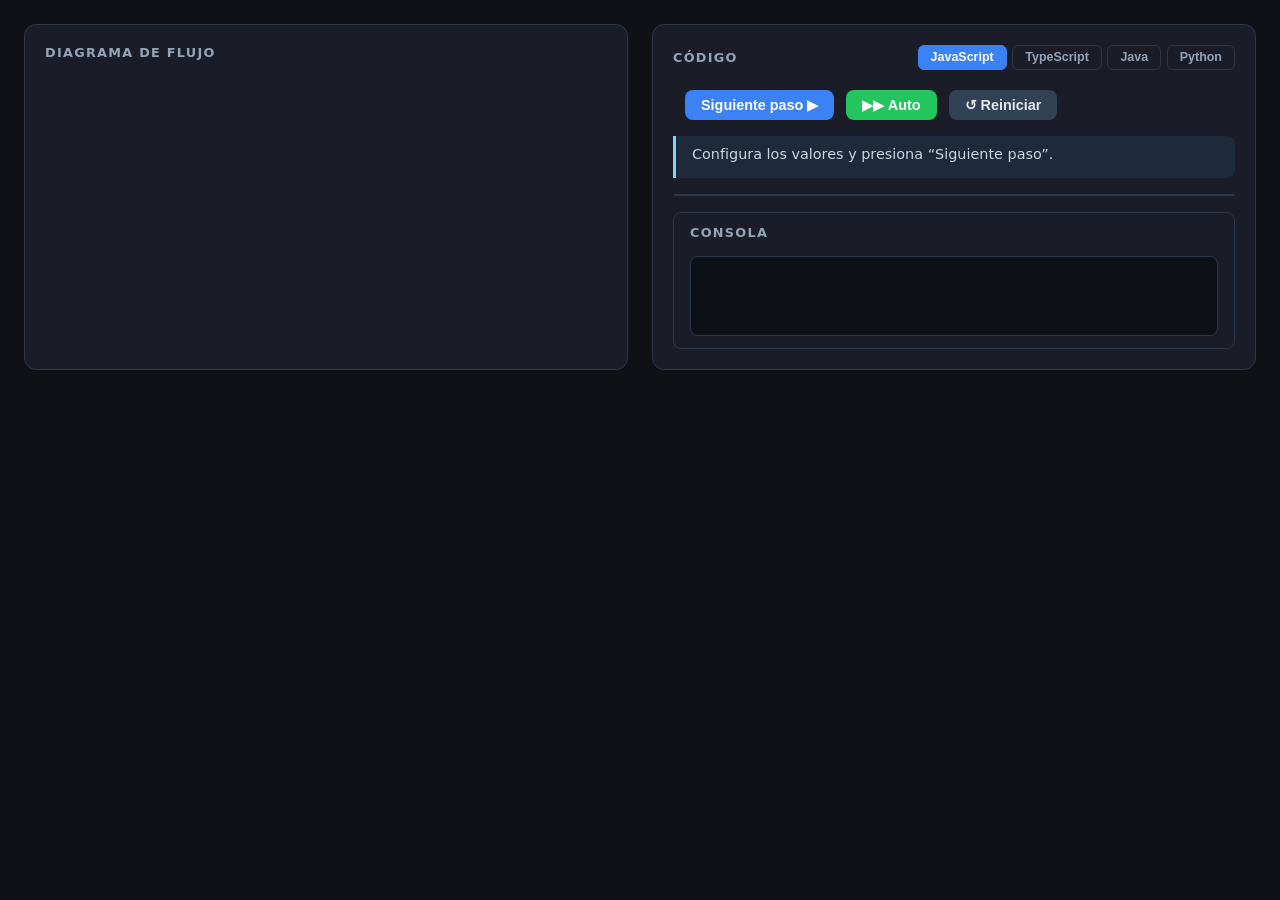
<file: index.html>
<!DOCTYPE html>
<html lang="es">
<head>
  <meta charset="UTF-8">
  <meta name="viewport" content="width=device-width, initial-scale=1.0">
  <title>Algoritmos con Diagramas de Flujo</title>
  <link rel="stylesheet" href="css/main.css">
  <link rel="stylesheet" href="css/sidebar.css">
  <link rel="stylesheet" href="css/flowchart.css">
  <link rel="stylesheet" href="css/code-panel.css">
</head>
<body>

  <div id="app-header"></div>

  <div class="page-body">
    <div id="app-sidebar"></div>

    <main class="page-content">
      <!-- Diagrama -->
      <div class="panel">
        <h2>Diagrama de flujo</h2>
        <div id="flowchart-wrap"></div>
      </div>

      <!-- Código + controles -->
      <div class="panel right-col">
        <div class="code-header">
          <h2>Código</h2>
          <div class="lang-tabs">
            <button class="lang-tab active" data-lang="js">JavaScript</button>
            <button class="lang-tab" data-lang="ts">TypeScript</button>
            <button class="lang-tab" data-lang="java">Java</button>
            <button class="lang-tab" data-lang="python">Python</button>
          </div>
        </div>

        <div class="controls">
          <div id="algo-inputs"></div>
          <button class="btn btn-primary" id="btn-next">Siguiente paso ▶</button>
          <button class="btn btn-success" id="btn-auto">▶▶ Auto</button>
          <button class="btn btn-neutral" id="btn-reset">↺ Reiniciar</button>
        </div>

        <div id="step-desc">Configura los valores y presiona “Siguiente paso”.</div>

        <div id="code-panel"></div>

        <div class="panel inner-panel">
          <h2>Consola</h2>
          <div id="console-panel"></div>
        </div>
      </div>
    </main>
  </div>

  <div id="app-footer"></div>

  <script type="module" src="js/app.js"></script>
</body>
</html>
</file>
<file: css/main.css>
/* ── Variables ─────────────────────────────────── */
:root {
  --bg:         #0f1117;
  --bg-panel:   #1a1d27;
  --bg-inner:   #0d1117;
  --border:     #2d3748;
  --text:       #e2e8f0;
  --text-muted: #94a3b8;
  --text-dim:   #4a5568;
  --blue:       #3b82f6;
  --blue-light: #7dd3fc;
  --green:      #22c55e;
  --slate:      #334155;
  --sidebar-w:  220px;
}

/* ── Reset ─────────────────────────────────────── */
*, *::before, *::after { box-sizing: border-box; margin: 0; padding: 0; }
a { color: inherit; text-decoration: none; }

/* ── Base ──────────────────────────────────────── */
body {
  font-family: 'Segoe UI', system-ui, sans-serif;
  background: var(--bg);
  color: var(--text);
  min-height: 100vh;
  display: flex;
  flex-direction: column;
}

/* ── Header ────────────────────────────────────── */
header {
  display: flex;
  align-items: center;
  gap: 1rem;
  padding: 1rem 1.5rem;
  background: var(--bg-panel);
  border-bottom: 1px solid var(--border);
  flex-shrink: 0;
}

.header-icon {
  font-size: 1.8rem;
  color: var(--blue-light);
  font-family: monospace;
  font-weight: bold;
  line-height: 1;
}

.header-brand h1 {
  font-size: 1.2rem;
  color: var(--blue-light);
}

.header-brand p {
  font-size: 0.8rem;
  color: var(--text-muted);
  margin-top: 0.15rem;
}

/* ── Page body ─────────────────────────────────── */
.page-body {
  display: flex;
  flex: 1;
  overflow: hidden;
}

/* ── Content grid ──────────────────────────────── */
.page-content {
  flex: 1;
  display: grid;
  grid-template-columns: 1fr 1fr;
  gap: 1.5rem;
  padding: 1.5rem;
  align-content: start;
  overflow-y: auto;
}

/* ── Panel base ────────────────────────────────── */
.panel {
  background: var(--bg-panel);
  border: 1px solid var(--border);
  border-radius: 12px;
  padding: 1.25rem;
}

.panel h2 {
  font-size: 0.8rem;
  text-transform: uppercase;
  letter-spacing: 0.1em;
  color: var(--text-muted);
  margin-bottom: 1rem;
}

.inner-panel {
  border-radius: 8px;
  padding: 0.75rem 1rem;
}

/* ── Footer ────────────────────────────────────── */
footer {
  background: var(--bg-panel);
  border-top: 1px solid var(--border);
  padding: 1.25rem 1.5rem;
  flex-shrink: 0;
}

.footer-inner {
  display: flex;
  justify-content: space-between;
  align-items: center;
  flex-wrap: wrap;
  gap: 1rem;
  max-width: 1200px;
  margin: 0 auto;
}

.footer-brand strong { color: var(--blue-light); }
.footer-brand p { font-size: 0.85rem; color: var(--text-muted); }
.footer-brand p + p { margin-top: 0.2rem; font-size: 0.78rem; color: var(--text-dim); }

.footer-links {
  display: flex;
  gap: 1.25rem;
}

.footer-links a {
  font-size: 0.85rem;
  color: var(--text-muted);
  padding: 0.3rem 0.75rem;
  border: 1px solid var(--border);
  border-radius: 6px;
  transition: color 0.2s, border-color 0.2s;
}

.footer-links a:hover {
  color: var(--blue-light);
  border-color: var(--blue-light);
}

.footer-copy {
  font-size: 0.78rem;
  color: var(--text-dim);
}

/* ── Responsive ────────────────────────────────── */
@media (max-width: 768px) {
  .page-content { grid-template-columns: 1fr; }
  .footer-inner { flex-direction: column; align-items: flex-start; }
}
</file>
<file: css/sidebar.css>
/* ── Sidebar ────────────────────────────────────── */
.sidebar {
  width: var(--sidebar-w);
  min-width: var(--sidebar-w);
  background: var(--bg-panel);
  border-right: 1px solid var(--border);
  display: flex;
  flex-direction: column;
  overflow-y: auto;
  flex-shrink: 0;
}

.sidebar-brand {
  padding: 1rem 1.25rem 0.75rem;
  font-size: 0.7rem;
  font-weight: 700;
  text-transform: uppercase;
  letter-spacing: 0.15em;
  color: var(--blue-light);
  border-bottom: 1px solid var(--border);
  margin-bottom: 0.5rem;
}

/* ── Sección ────────────────────────────────────── */
.sidebar-section {
  padding: 0.75rem 0.75rem 0.5rem;
}

.sidebar-section-title {
  display: block;
  font-size: 0.68rem;
  text-transform: uppercase;
  letter-spacing: 0.12em;
  color: var(--text-dim);
  padding: 0 0.5rem;
  margin-bottom: 0.4rem;
}

.sidebar-menu {
  list-style: none;
  display: flex;
  flex-direction: column;
  gap: 0.2rem;
}

/* ── Item ────────────────────────────────────────── */
.sidebar-item {
  display: flex;
  align-items: center;
  gap: 0.6rem;
  padding: 0.45rem 0.75rem;
  border-radius: 8px;
  font-size: 0.88rem;
  color: var(--text-muted);
  cursor: pointer;
  transition: background 0.15s, color 0.15s;
}

.sidebar-item:hover {
  background: var(--slate);
  color: var(--text);
}

.sidebar-item.active {
  background: #1e3a5f;
  color: var(--blue-light);
  font-weight: 600;
}

.sidebar-item.disabled {
  opacity: 0.4;
  cursor: not-allowed;
  pointer-events: none;
}

.item-badge {
  font-size: 0.72rem;
  font-family: monospace;
  background: var(--slate);
  color: var(--text-muted);
  padding: 0.1rem 0.35rem;
  border-radius: 4px;
  flex-shrink: 0;
}

.sidebar-item.active .item-badge {
  background: var(--blue);
  color: #fff;
}

/* ── Próximamente ───────────────────────────────── */
.coming-soon .sidebar-section-title {
  color: var(--text-dim);
}

@media (max-width: 768px) {
  .sidebar { display: none; }
}
</file>
<file: css/flowchart.css>
/* ── Flowchart panel ────────────────────────────── */
#flowchart-wrap {
  display: flex;
  justify-content: center;
  align-items: flex-start;
}
</file>
<file: css/code-panel.css>
/* ── Right column ───────────────────────────────── */
.right-col {
  display: flex;
  flex-direction: column;
  gap: 1rem;
}

/* ── Controls ───────────────────────────────────── */
.controls {
  display: flex;
  gap: 0.75rem;
  align-items: center;
  flex-wrap: wrap;
}

.ctrl-label {
  font-size: 0.85rem;
  color: var(--text-muted);
}

.controls input[type="number"] {
  width: 90px;
  padding: 0.45rem 0.75rem;
  background: #252836;
  border: 1px solid var(--border);
  border-radius: 8px;
  color: var(--text);
  font-size: 0.95rem;
}

/* ── Buttons ────────────────────────────────────── */
.btn {
  padding: 0.45rem 1rem;
  border: none;
  border-radius: 8px;
  cursor: pointer;
  font-size: 0.9rem;
  font-weight: 600;
  transition: opacity 0.2s;
}
.btn:disabled  { opacity: 0.35; cursor: not-allowed; }
.btn-primary   { background: var(--blue);  color: #fff; }
.btn-success   { background: var(--green); color: #fff; }
.btn-neutral   { background: var(--slate); color: var(--text); }

/* ── Step description ───────────────────────────── */
#step-desc {
  font-size: 0.9rem;
  color: #cbd5e1;
  background: #1e293b;
  border-left: 3px solid var(--blue-light);
  padding: 0.6rem 1rem;
  border-radius: 0 8px 8px 0;
  min-height: 42px;
}

/* ── Code panel ─────────────────────────────────── */
#code-panel {
  font-family: 'Cascadia Code', 'Fira Code', monospace;
  font-size: 0.85rem;
  line-height: 1.7;
  background: var(--bg-inner);
  border: 1px solid var(--border);
  border-radius: 8px;
  overflow: hidden;
}

#code-panel pre.shiki {
  margin: 0;
  padding: 0;
  background: transparent !important;
  border-radius: 0;
}

#code-panel pre.shiki code {
  display: block;
  width: 100%;
}

.line {
  display: flex;
  padding: 0 0.75rem;
  transition: background 0.3s;
}

.line.active {
  background: #1e3a5f;
  border-left: 3px solid var(--blue);
}

.line-num {
  min-width: 2rem;
  color: var(--text-dim);
  user-select: none;
  text-align: right;
  margin-right: 1rem;
  flex-shrink: 0;
}

.line.active .line-num { color: var(--blue-light); }

/* ── Console ────────────────────────────────────── */
#console-panel {
  background: var(--bg-inner);
  border: 1px solid var(--border);
  border-radius: 8px;
  padding: 0.75rem 1rem;
  font-family: monospace;
  font-size: 0.85rem;
  min-height: 80px;
  max-height: 140px;
  overflow-y: auto;
}

#console-panel .log { color: var(--text-muted); }
#console-panel .out { color: #4ade80; font-weight: bold; }
#console-panel .err { color: #f87171; }

/* ── Language selector ──────────────────────────── */
.code-header {
  display: flex;
  align-items: center;
  justify-content: space-between;
  flex-wrap: wrap;
  gap: 0.5rem;
  margin-bottom: 0.25rem;
}

.code-header h2 { margin: 0; }

.lang-tabs {
  display: flex;
  gap: 0.35rem;
  flex-wrap: wrap;
}

.lang-tab {
  padding: 0.28rem 0.75rem;
  border: 1px solid var(--border);
  border-radius: 6px;
  background: transparent;
  color: var(--text-muted);
  font-size: 0.78rem;
  font-weight: 600;
  cursor: pointer;
  transition: background 0.2s, color 0.2s, border-color 0.2s;
}

.lang-tab:hover {
  border-color: var(--blue-light);
  color: var(--blue-light);
}

.lang-tab.active {
  background: var(--blue);
  border-color: var(--blue);
  color: #fff;
}
</file>
